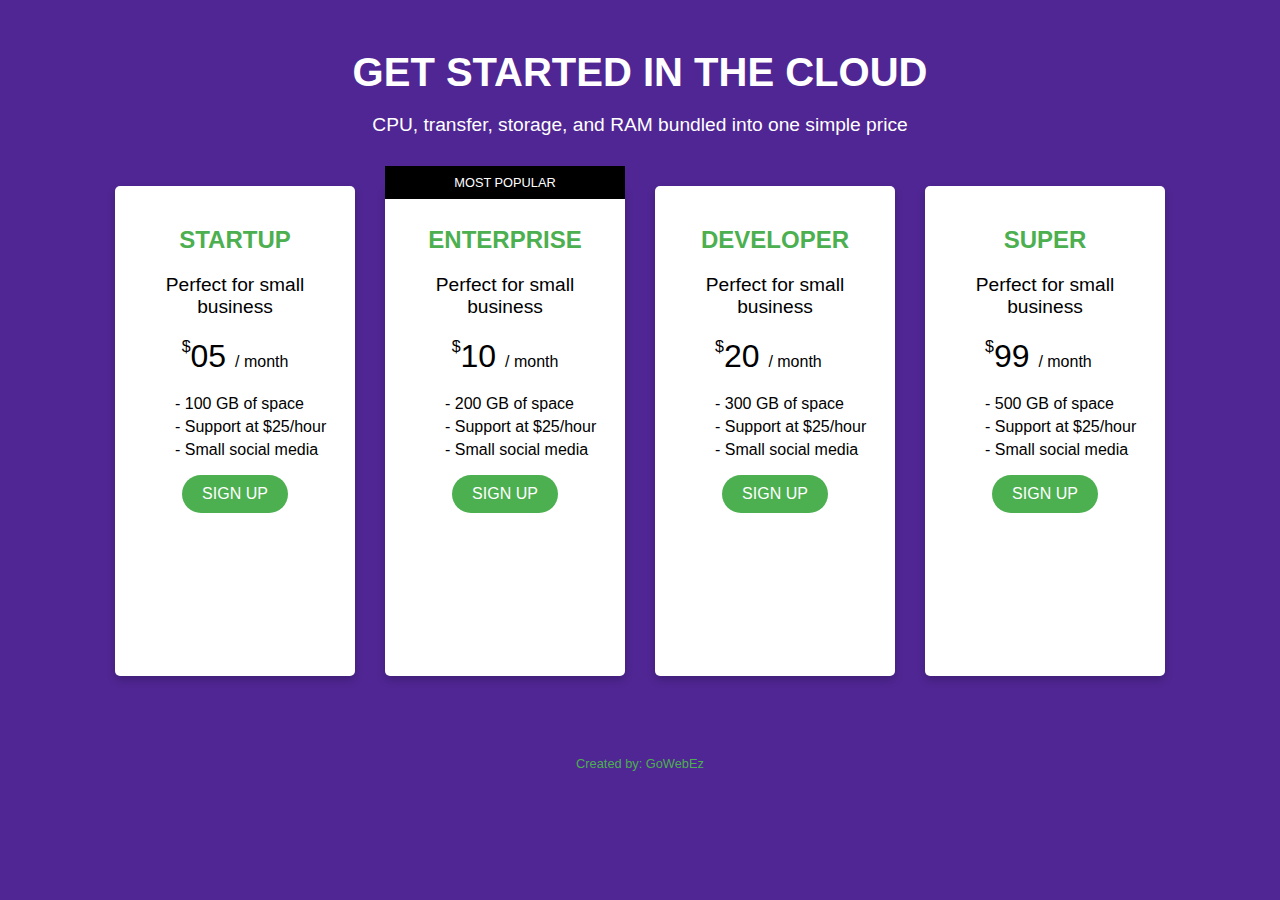
<file: amritha_task4_26-06-2024/index.html>
<!DOCTYPE html>
<html lang="en">
<head>
    <meta charset="UTF-8">
    <meta name="viewport" content="width=device-width, initial-scale=1.0">
    <title> price Table</title>
    <link rel="stylesheet" href="./assets/css/style.css">
    <link href="https://fonts.googleapis.com/css2?family=Poppins:ital,wght@0,100;0,200;0,300;0,400;0,500;0,600;0,700;0,800;0,900;1,100;1,200;1,300;1,400;1,500;1,600;1,700;1,800;1,900&display=swap" rel="stylesheet">
    <!DOCTYPE html>
    <html lang="en">
    </head>
    <body>
        <div class="pricing-table">
            <h1>GET STARTED IN THE CLOUD</h1>
            <p>CPU, transfer, storage, and RAM bundled into one simple price</p>
            <div class="pricing-cards">
                <div class="card">
                    <h2>STARTUP</h2>
                    <p>Perfect for small business</p>
                    <div class="price"><span class="dollar">$</span>05 <span>/ month</span></div>
                    <ul>
                        <li> - 100 GB of space</li>
                        <li> - Support at $25/hour</li>
                        <li> - Small social media</li>
                    </ul>
                    <button>SIGN UP</button>
                </div>
                <div class="card popular">
                    <h2>ENTERPRISE</h2>
                    <p>Perfect for small business</p>
                    <div class="price"><span class="dollar">$</span>10 <span>/ month</span></div>
                    <ul>
                        <li> - 200 GB of space</li>
                        <li> - Support at $25/hour</li>
                        <li> - Small social media</li>
                    </ul>
                    <button>SIGN UP</button>
                </div>
                <div class="card">
                    <h2>DEVELOPER</h2>
                    <p>Perfect for small business</p>
                    <ul>
              <div class="price"><span class="dollar">$</span>20 <span>/ month</span></div>
                        <li> - 300 GB of space</li>
                        <li> - Support at $25/hour</li>
                        <li> - Small social media</li>
                    </ul>
                    <button>SIGN UP</button>
                </div>
                <div class="card">
                    <h2>SUPER</h2>
                    <p>Perfect for small business</p>
                    <ul>
                        <div class="price"><span class="dollar">$</span>99 <span>/ month</span></div>
                        <li> - 500 GB of space</li>
                        <li> - Support at $25/hour</li>
                        <li> - Small social media</li>
                    </ul>
                    <button>SIGN UP</button>
                </div>
            </div>
        </div>
        <footer>Created by: GoWebEz</footer>
    </body>
    </html>
</file>
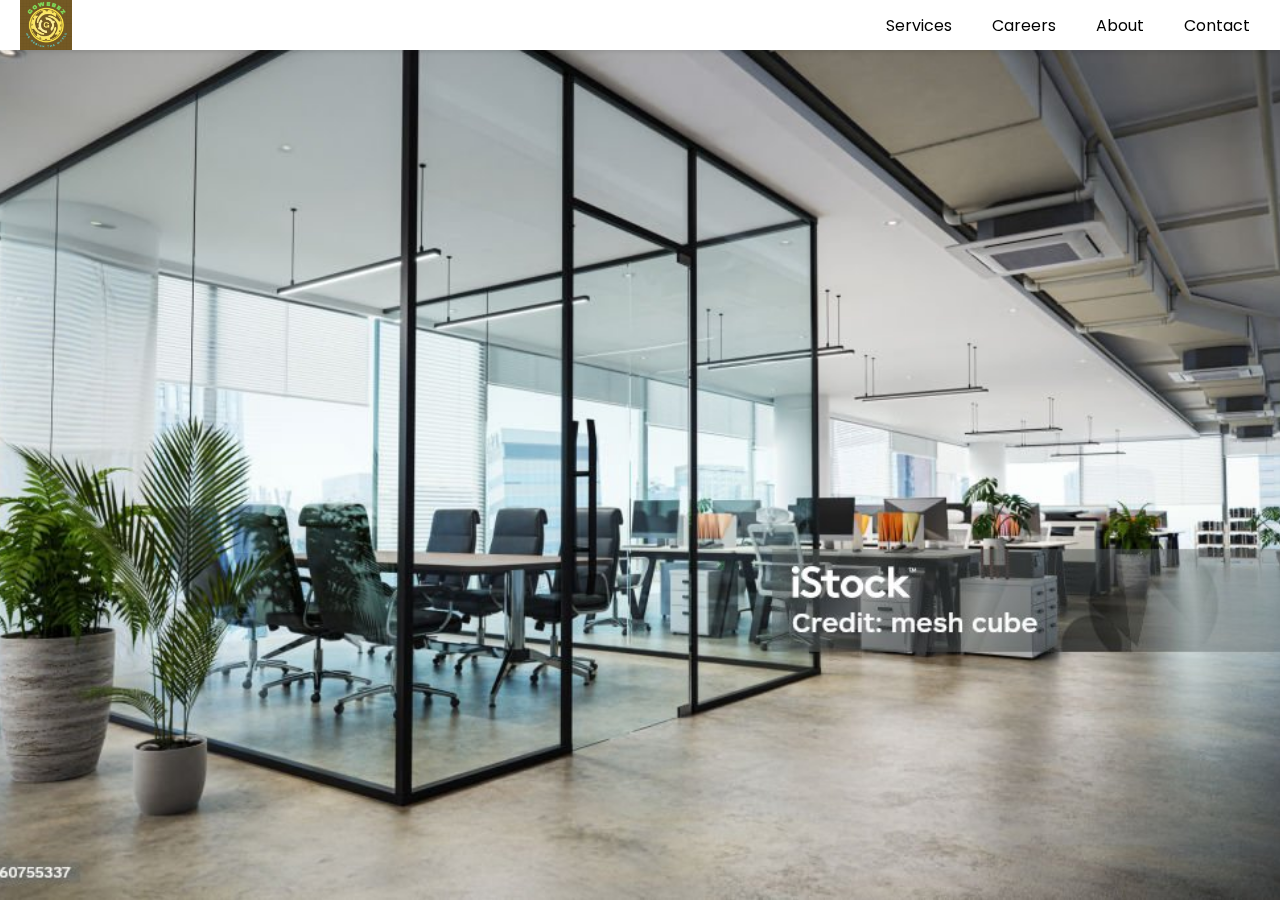
<file: amritha_task6_01-07-2024/index.html>
<!DOCTYPE html>
<html lang="en">
<head>
    <meta charset="UTF-8">
    <meta name="viewport" content="width=device-width, initial-scale=1.0">
    <title>Homepage</title>
    <link rel="stylesheet" href="./assets/css/style.css">
    <script src="./assets/js/index.js" defer></script>
    <link href="https://fonts.googleapis.com/css2?family=Poppins:ital,wght@0,100;0,200;0,300;0,400;0,500;0,600;0,700;0,800;0,900;1,100;1,200;1,300;1,400;1,500;1,600;1,700;1,800;1,900&display=swap" rel="stylesheet">
</head>
<body>
    <header>
        <div class="logo">
            <img src="./assets/images/gowebez.png" alt="Logo">
        </div>
        <nav>
            <ul class="nav-links">
                <li><a href="#">Services</a></li>
                <li><a href="#">Careers</a></li>
                <li><a href="#">About</a></li>
                <li><a href="#">Contact</a></li>
            </ul>
            <div class="hamburger">
                <div class="bar"></div>
                <div class="bar"></div>
                <div class="bar"></div>
            </div>
        </nav>
    </header>
    <div class="menu-overlay">
        <div class="close-btn">&times;</div>
        <ul>
            <li><a href="#">Services</a></li>
            <li><a href="#">Careers</a></li>
            <li><a href="#">About</a></li>
            <li><a href="#">Contact</a></li>
        </ul>
    </div>
    <main>
        <img src="./assets/images/background.jpg" alt="Office Image" class="main-image">
    </main>
    <div class="overlay" id="overlay" onclick="toggleMenu()"></div>
</body>
</html>
</file>
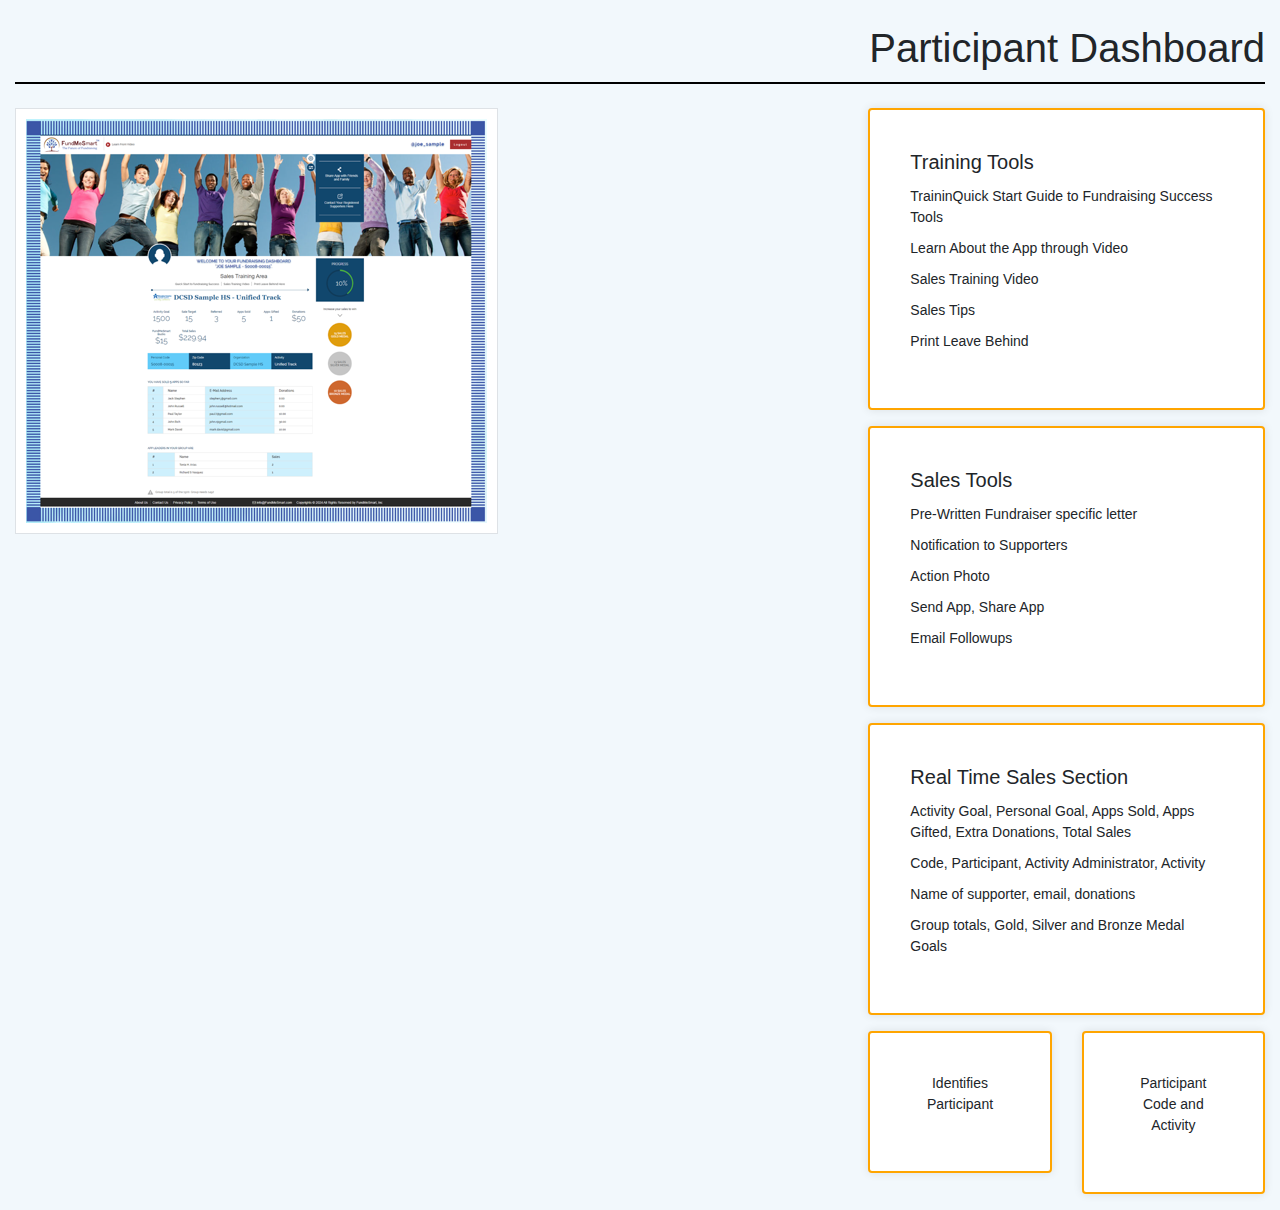
<file: amritha_task8_2_10-07-2024/assets/task11.html>
<!DOCTYPE html>
<html lang="en">
<head>
    <meta charset="UTF-8">
    <meta name="viewport" content="width=device-width, initial-scale=1.0">
    <title>Participant Dashboard</title>
    <link rel="stylesheet" href="https://maxcdn.bootstrapcdn.com/bootstrap/4.5.2/css/bootstrap.min.css">
    <link rel="stylesheet" href="../assets/css/task11.css">
</head>
<body>
    <div class="container-fluid">
        <div class="row">
            <div class="col-12">
                <h1 class="my-4 text-right">Participant Dashboard</h1>
            </div>
        </div>
        <div class="row">
            <div class="col-lg-8">
                <img src="../assets/images/participant.PNG" alt="Dashboard" class="img-fluid border">
            </div>
            <div class="col-lg-4">
                <div class="mb-3">
                    <div class="card border-orange">
                        <div class="card-body">
                            <h5 class="card-title">Training Tools</h5>
                            <ul class="list-unstyled">
                                <li>TraininQuick Start Guide to Fundraising Success Tools</li>
                                <li>Learn About the App through Video</li>
                                <li>Sales Training Video</li>
                                <li>Sales Tips</li>
                                <li>Print Leave Behind</li>
                            </ul>
                        </div>
                    </div>
                </div>
                <div class="mb-3">
                    <div class="card border-orange">
                        <div class="card-body">
                            <h5 class="card-title">Sales Tools</h5>
                            <ul class="list-unstyled">
                                <li>Pre-Written Fundraiser specific letter</li>
                                <li>Notification to Supporters</li>
                                <li>Action Photo</li>
                                <li>Send App, Share App</li>
                                <li>Email Followups</li>
                            </ul>
                        </div>
                    </div>
                </div>
                <div class="mb-3">
                    <div class="card border-orange">
                        <div class="card-body">
                            <h5 class="card-title">Real Time Sales Section</h5>
                            <ul class="list-unstyled">
                                <li>Activity Goal, Personal Goal, Apps Sold, Apps Gifted, Extra Donations, Total Sales</li>
                                <li>Code, Participant, Activity Administrator, Activity</li>
                                <li>Name of supporter, email, donations</li>
                                <li>Group totals, Gold, Silver and Bronze Medal Goals</li>
                            </ul>
                        </div>
                    </div>
                </div>
                <div class="row">
                    <div class="col-6 mb-3">
                        <div class="card border-orange">
                            <div class="card-body">
                                <p class="text-center">Identifies Participant</p>
                            </div>
                        </div>
                    </div>
                    <div class="col-6 mb-3">
                        <div class="card border-orange">
                            <div class="card-body">
                                <p class="text-center">Participant Code and Activity</p>
                            </div>
                        </div>
                    </div>
                </div>
            </div>
        </div>
    </div>

    <script src="https://ajax.googleapis.com/ajax/libs/jquery/3.5.1/jquery.min.js"></script>
    <script src="https://cdn.jsdelivr.net/npm/@popperjs/core@2.9.2/dist/umd/popper.min.js"></script>
    <script src="https://maxcdn.bootstrapcdn.com/bootstrap/4.5.2/js/bootstrap.min.js"></script>
</body>
</html>
</file>
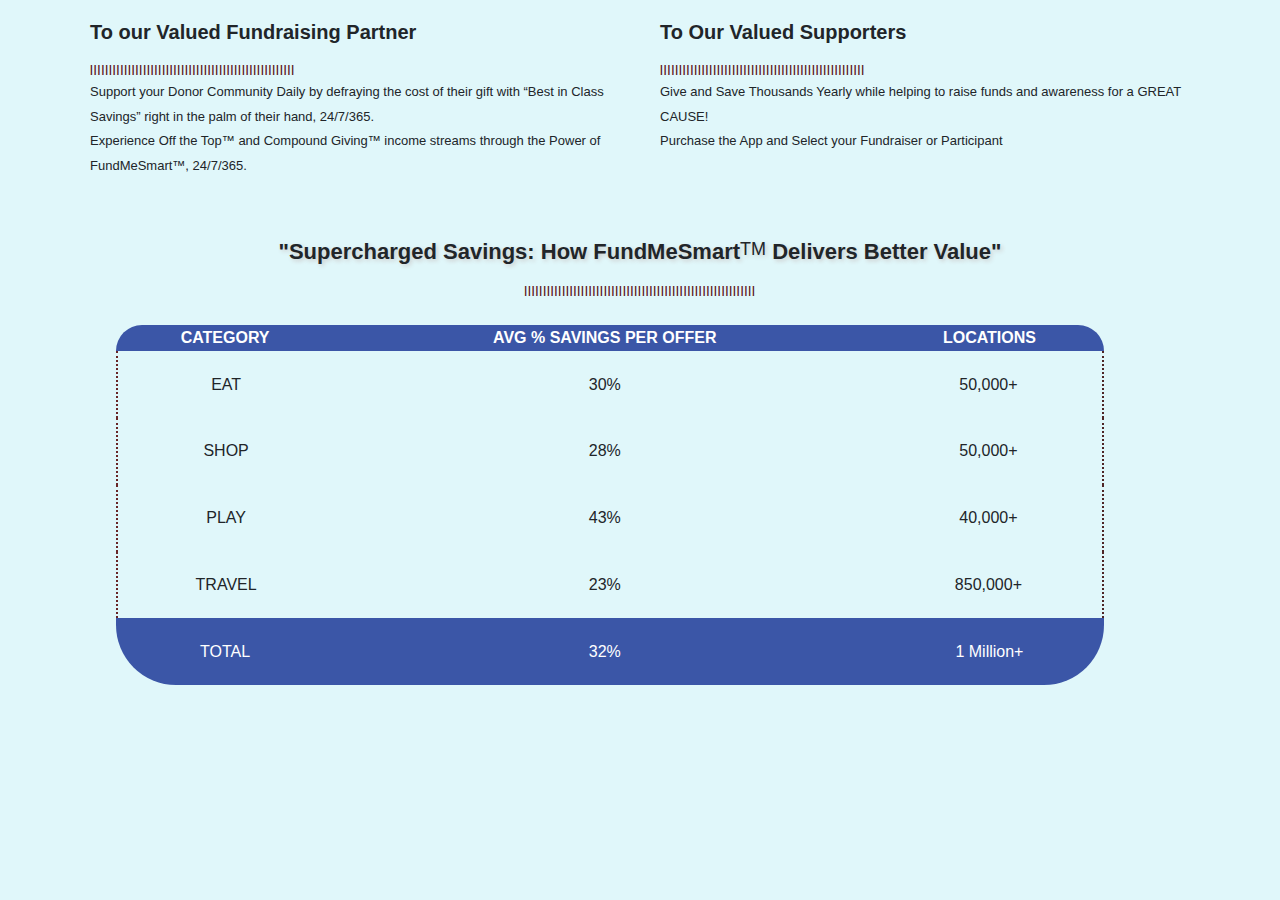
<file: amritha_task8_2_10-07-2024/assets/task4.html>
<!DOCTYPE html>
<html lang="en">
<head>
    <meta charset="UTF-8">
    <meta name="viewport" content="width=device-width, initial-scale=1.0">
    <title>FundMeSmart Page</title>
    <link href="https://stackpath.bootstrapcdn.com/bootstrap/4.5.2/css/bootstrap.min.css" rel="stylesheet">
    <link href="https://cdnjs.cloudflare.com/ajax/libs/font-awesome/5.15.3/css/all.min.css" rel="stylesheet">
    <link rel="stylesheet" href="../assets/css/task4.css">
    
</head>
<body>
    <div class="container">
        <div class="row">
            <div class="col-md-6 section-header">
                <h3 class="title-header">To our Valued Fundraising Partner</h3>
                <span class="decorative-line">||||||||||||||||||||||||||||||||||||||||||||||||||||||</span>
                <p>Support your Donor Community Daily by defraying the cost of their gift with “Best in Class Savings” right in the palm of their hand, 24/7/365.<br>
                Experience Off the Top™ and Compound Giving™ income streams through the Power of FundMeSmart™, 24/7/365.</p>
            </div>
            <div class="col-md-6 section-supporter">
                <h3 class="title-supporter">To Our Valued Supporters</h3>
                <span class="decorative-line">||||||||||||||||||||||||||||||||||||||||||||||||||||||</span>
                <p>Give and Save Thousands Yearly while helping to raise funds and awareness for a GREAT CAUSE!<br>
                Purchase the App and Select your Fundraiser or Participant</p>
            </div>
        </div>
        <div class="section-title text-center m-4">
            <h3 class="subtitle" style="text-shadow: 2px 2px 4px #ccc;">"Supercharged Savings: How FundMeSmart<span class="trademark trademark-large">TM</span> Delivers Better Value"</h3>
            <span class="decorative-line2">|||||||||||||||||||||||||||||||||||||||||||||||||||||||||||||</span>
        </div>
        <div class="col-lg-11">
            <table class="custom-table table-borderless text-center ml-3">
                <thead class="table-header">
                    <tr>
                        <th>CATEGORY</th>
                        <th>AVG % SAVINGS PER OFFER</th>
                        <th>LOCATIONS</th>
                    </tr>
                </thead>
                <tbody>
                    <tr class="dotted-border">
                        <td>EAT</td>
                        <td>30%</td>
                        <td>50,000+</td>
                    </tr>
                    <tr class="dotted-border">
                        <td>SHOP</td>
                        <td>28%</td>
                        <td>50,000+</td>
                    </tr>
                    <tr class="dotted-border">
                        <td>PLAY</td>
                        <td>43%</td>
                        <td>40,000+</td>
                    </tr>
                    <tr class="dotted-border">
                        <td>TRAVEL</td>
                        <td>23%</td>
                        <td>850,000+</td>
                    </tr>
                    <tr class="table-header total-row">
                        <td>TOTAL</td>
                        <td>32%</td>
                        <td>1 Million+</td>
                    </tr>
                </tbody>
            </table>
        </div>
    </div>
</body>
</html>
</file>
<file: amritha_task4_26-06-2024/assets/css/style.css>
body {
    margin: 0;
    padding: 0;
    font-family: Arial, Helvetica, sans-serif;
    background-color: #502694;
    color: white;
    text-align: center;
}

.pricing-table {
    padding: 50px 0;
}
h1 {
    margin: 0;
    font-size: 2.5em;
}
p {
    font-size: 1.2em;

}
    
.pricing-cards {
    display: flex;
    justify-content: center;
    flex-wrap: wrap;
    gap: 30px;
    margin-top: 50px;
}
.card {
    background-color: white;
    color: black;
    border-radius: 5px;
    padding: 20px;
    width: 200px;
    height: 50vh;
    box-shadow: 0 4px 8px rgba(0, 0, 0, 0.2);
    transition: transform 0.2s;

}
.card h2{
    color: #4caf50;
}
.card:hover {
    transform: scale(1.05);
}
.dollar{
    vertical-align: top;
}
.popular {
    border: 2px;
    position: relative;
}
.popular::before {
    content: "MOST POPULAR";
    position: absolute;
    top: -20px;
    left: 50%;
    width: 220px;
    transform: translateX(-50%);
    background-color: black;
    color: white;
    padding: 9px 10px;
    font-size: 0.8em;
}
.price {
    font-size: 2em;
    margin: 20px 0;
}

.price span {
    font-size: 0.5em;
    color:black;
}

ul {
    list-style: none;
    text-align: left;
}

li {
    margin: 5px 0;
}

button {
    background-color: #4caf50;
    color: white;
    border: none;
    padding: 10px 20px;
    font-size: 1em;
    border-radius: 22px;
    cursor: pointer;
    transition: background-color 0.2s;
}

button:hover {
    background-color: #45a049;
}

footer {
    margin-top: 30px;
    font-size: 0.8em;
    color: #4caf50;
}
@media (max-width: 1200px) and (min-width:768px){
    .card{
        height: 57vh;
    }
}
@media only screen and (max-width: 768px) {
    .card{
        flex-direction: column;
        align-items:center;
        padding:20px;
        height: 58vh;
        margin-top:20px;
        width:40vh;
    
    }
}
</file>
<file: amritha_task6_01-07-2024/assets/css/style.css>
/* General Styles */
* {
    margin: 0;
    padding: 0;
    box-sizing: border-box;
}

body, html {
    width: 100%;
    height: 100%;
    overflow: hidden;
    font-family: 'Poppins', sans-serif;
}

/* Header Styles */
header {
    display: flex;
    justify-content: space-between;
    align-items: center;
    padding: 10px 20px;
    background-color: white;
    position: fixed;
    width: 100%;
    height: 50px;
    top: 0;
    left: 0;
    z-index: 1000;
    box-shadow: 0 2px 4px rgba(0, 0, 0, 0.1);
}
.logo{
    height: 50px;
}
.logo img {
    height: 50px;
}

.nav-links {
    list-style: none;
    display: flex;
    gap: 20px;
}

.nav-links li {
    margin: 0 10px;
}

.nav-links a {
    text-decoration: none;
    color: black;
    font-size: 16px;
    transition: color 0.3s;
}

.nav-links a:hover {
    color: #007BFF;
}

.hamburger {
    display: none;
    flex-direction: column;
    cursor: pointer;
}

.hamburger .bar {
    width: 25px;
    height: 3px;
    background-color: black;
    margin: 3px 0;
}

/* Sidebar Styles */
.menu-overlay {
    position: fixed;
    top: 0;
    right: -100%;
    height: 100vh;
    width: 230px;
    background-color: rgba(255, 255, 255, 0.5); /* Glass-like transparent background */
    backdrop-filter: blur(5px);
    box-shadow: -2px 0 5px rgba(0, 0, 0, 0.1);
    transition: right 0.3s;
    display: flex;
    flex-direction: column;
    z-index: 2000;
}

.menu-overlay.show {
    right: 0;
}

.close-btn {
    align-self: flex-start;
    padding: 0px 10px;
    font-size: 3rem;
    cursor: pointer;
}

.menu-overlay ul {
    list-style: none;
    margin: 5px;
    padding-left: 5px;
    flex-grow: 1;
    display: flex;
    flex-direction: column;
}

.menu-overlay ul li {
    margin: 15px;
    text-align: left;
}

.menu-overlay ul li a {
    text-decoration: none;
    color: black;
    font-size: 15px;
    font-weight: 500;
    transition: color 0.3s;
}

.menu-overlay ul li a:hover {
    color: #007BFF;
}

/* Main Image Styles */
main {
    position: relative;
}

.main-image {
    width: 100%;
    height: 100vh;
    object-fit: cover;
}

.credit {
    position: absolute;
    bottom: 10px;
    right: 20px;
    color: white;
    font-size: 18px;
}

/* Responsive Styles */
@media (max-width: 768px) {
    .nav-links {
        display: none;
    }

    .hamburger {
        display: flex;
    }
}

@media (min-width: 769px) {
    .nav-links {
        display: flex;
    }

    .hamburger {
        display: none;
    }
}
</file>
<file: amritha_task8_2_10-07-2024/assets/css/task11.css>
body {
    background-color: #f2f8fc;
    font-family: Arial, sans-serif;
}

h1 {
    border-bottom: 2px solid #000;
    padding-bottom: 10px;
    margin-bottom: 30px;
    text-align: right;
}

.card {
    border: none;
    background-color: #fff;
    box-shadow: 0 0 10px rgba(0, 0, 0, 0.1);
    padding: 20px;
}

.card-body {
    font-size: 14px;
}

.border-orange {
    border: 2px solid orange;
}

.img-fluid {
    max-width: 100%;
    height: auto;
    border: 1px solid #ddd;
    padding: 10px;
    background-color: #fff;
}

.list-unstyled li {
    margin-bottom: 10px;
}

.text-right {
    text-align: right;
}

.text-center {
    text-align: center;
}
</file>
<file: amritha_task8_2_10-07-2024/assets/css/task4.css>
body {
    background-color: #e0f7fa;
    font-family: Arial, sans-serif;
}
.section-header, .section-supporter {
    padding: 20px;
}
.section-header h3, .section-supporter h3 {
    text-align: left;
    font-weight: 600;
    font-size: 20px;
}
.table-header {
    background-color: #3B56A7;
    color: white;
    padding:10px;
}
.custom-table {
    margin:10px;
    border-collapse: separate;
    border-spacing: 0;
    width: 100%;
    height:40vh;
    overflow: hidden;
    border-radius: 20px;
}
tr {
    border-bottom: none !important;
}
.custom-table thead th:first-child {
    border-top-left-radius: 60px;
}
.total-row td:first-child {
    border-bottom-left-radius: 60px;
}
.custom-table thead th:last-child {
    border-top-right-radius: 60px;
}
.total-row td:last-child {
    border-bottom-right-radius: 60px;
}
.dotted-border td:last-child {
    border: none;
    border-right: 2px dotted rgb(78, 37, 37);
}
.dotted-border td:first-child {
    border: none;
    border-left: 2px dotted rgb(104, 38, 38);
}
.trademark {
    font-size: 10px;
    font-weight: 700;
    vertical-align: top;
    margin-bottom: 0;
}
.trademark-large {
    font-size: large;
    font-weight: 500;
    text-shadow: 2px 2px 4px #ccc;
}
.section-header p, .section-supporter p {
    font-size: 13px;
    font-weight: 100;
    line-height: 1.9;
}
.section-title h3 {
    font-size: 22px;
    font-weight: 600;
}
.decorative-line, .decorative-line2 {
    display: inline-block;
    color: #5C151A;
    font-weight: bold;
    font-size: 10px;
    margin-top: 10px;
    letter-spacing: 1px;
}
</file>
